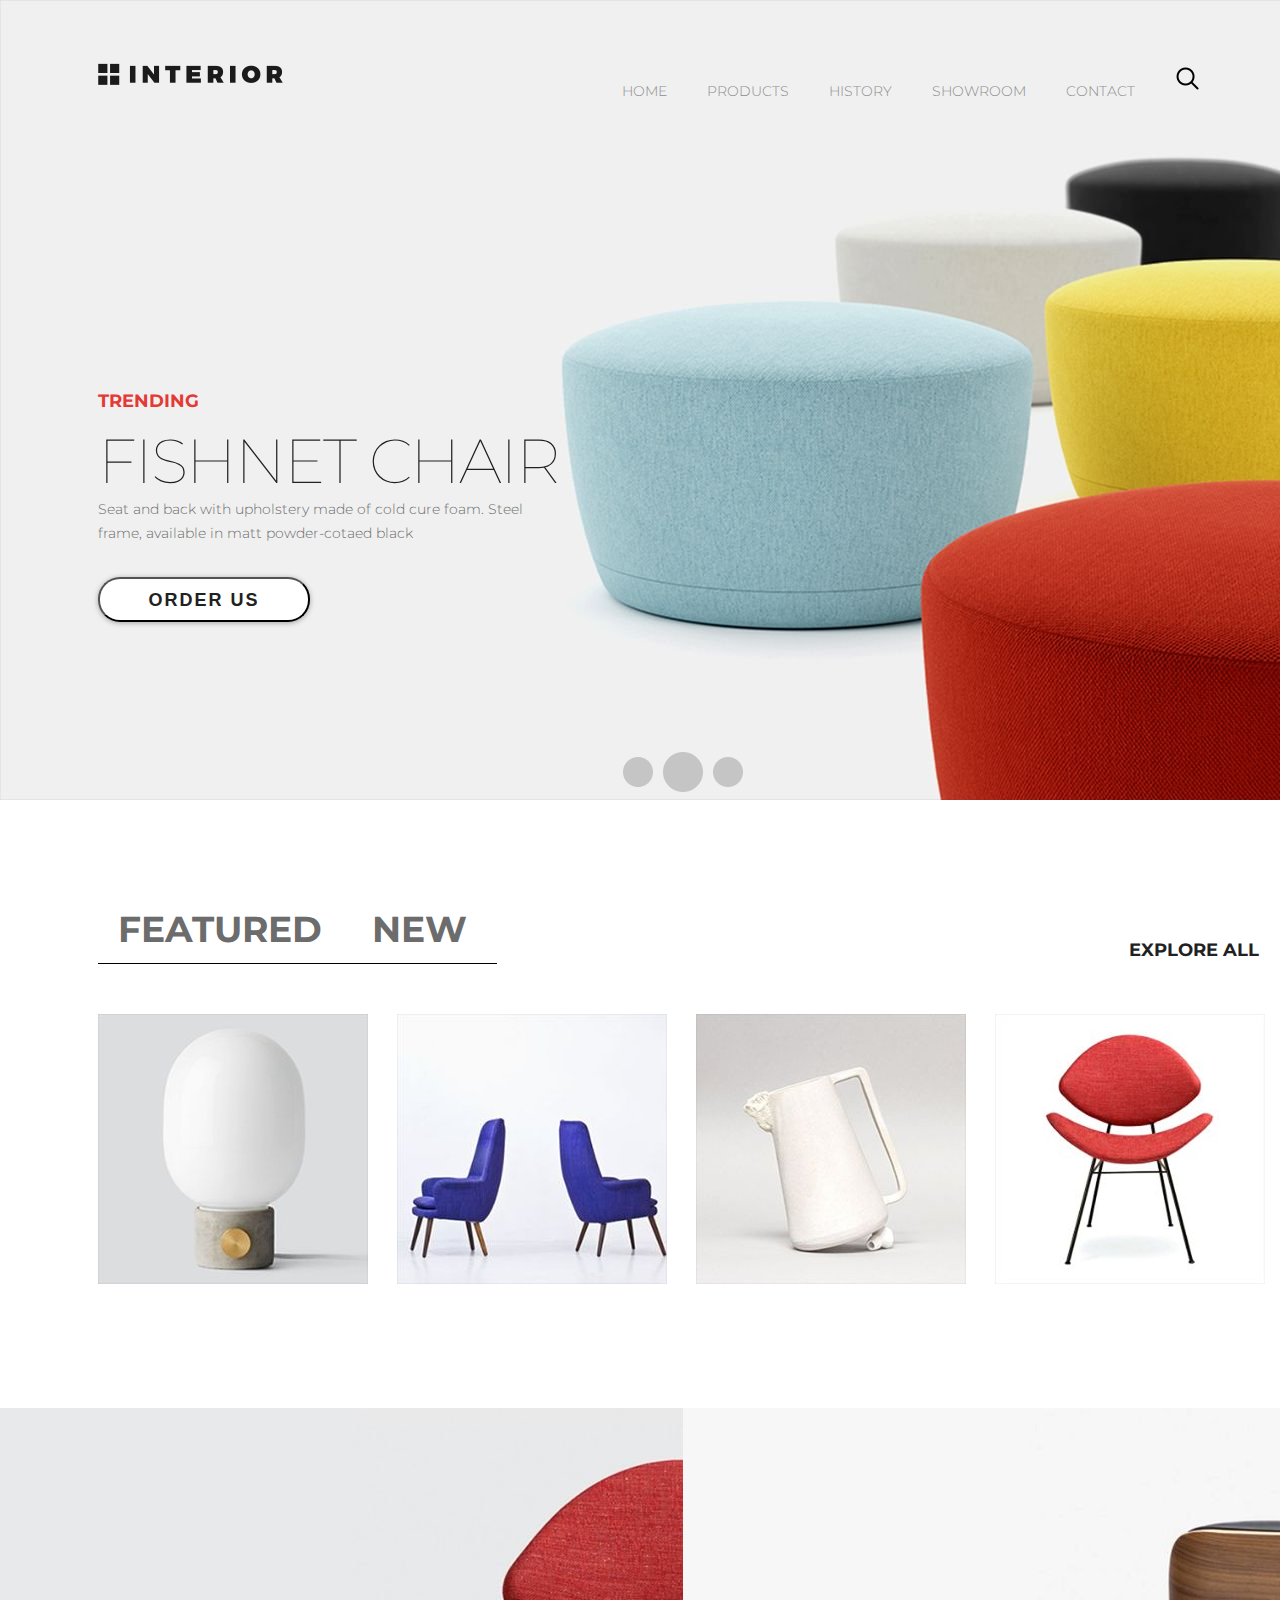
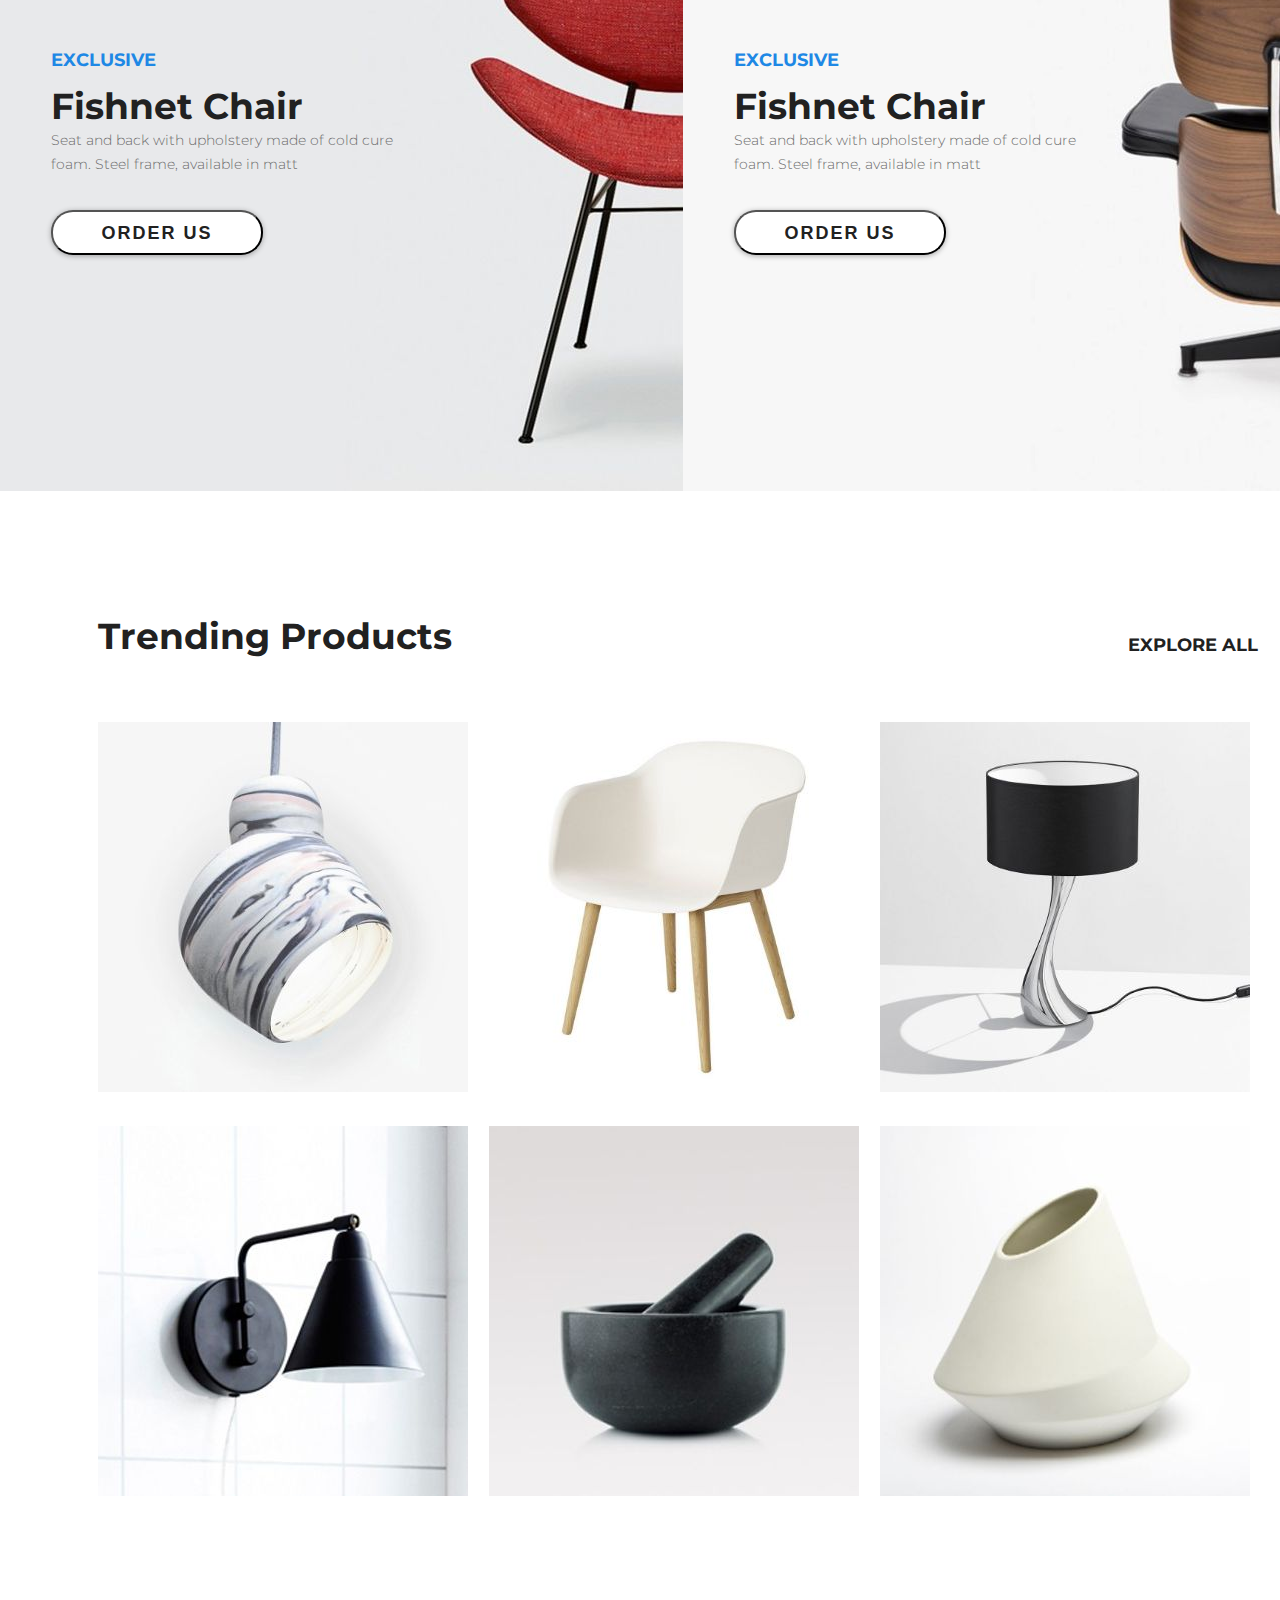
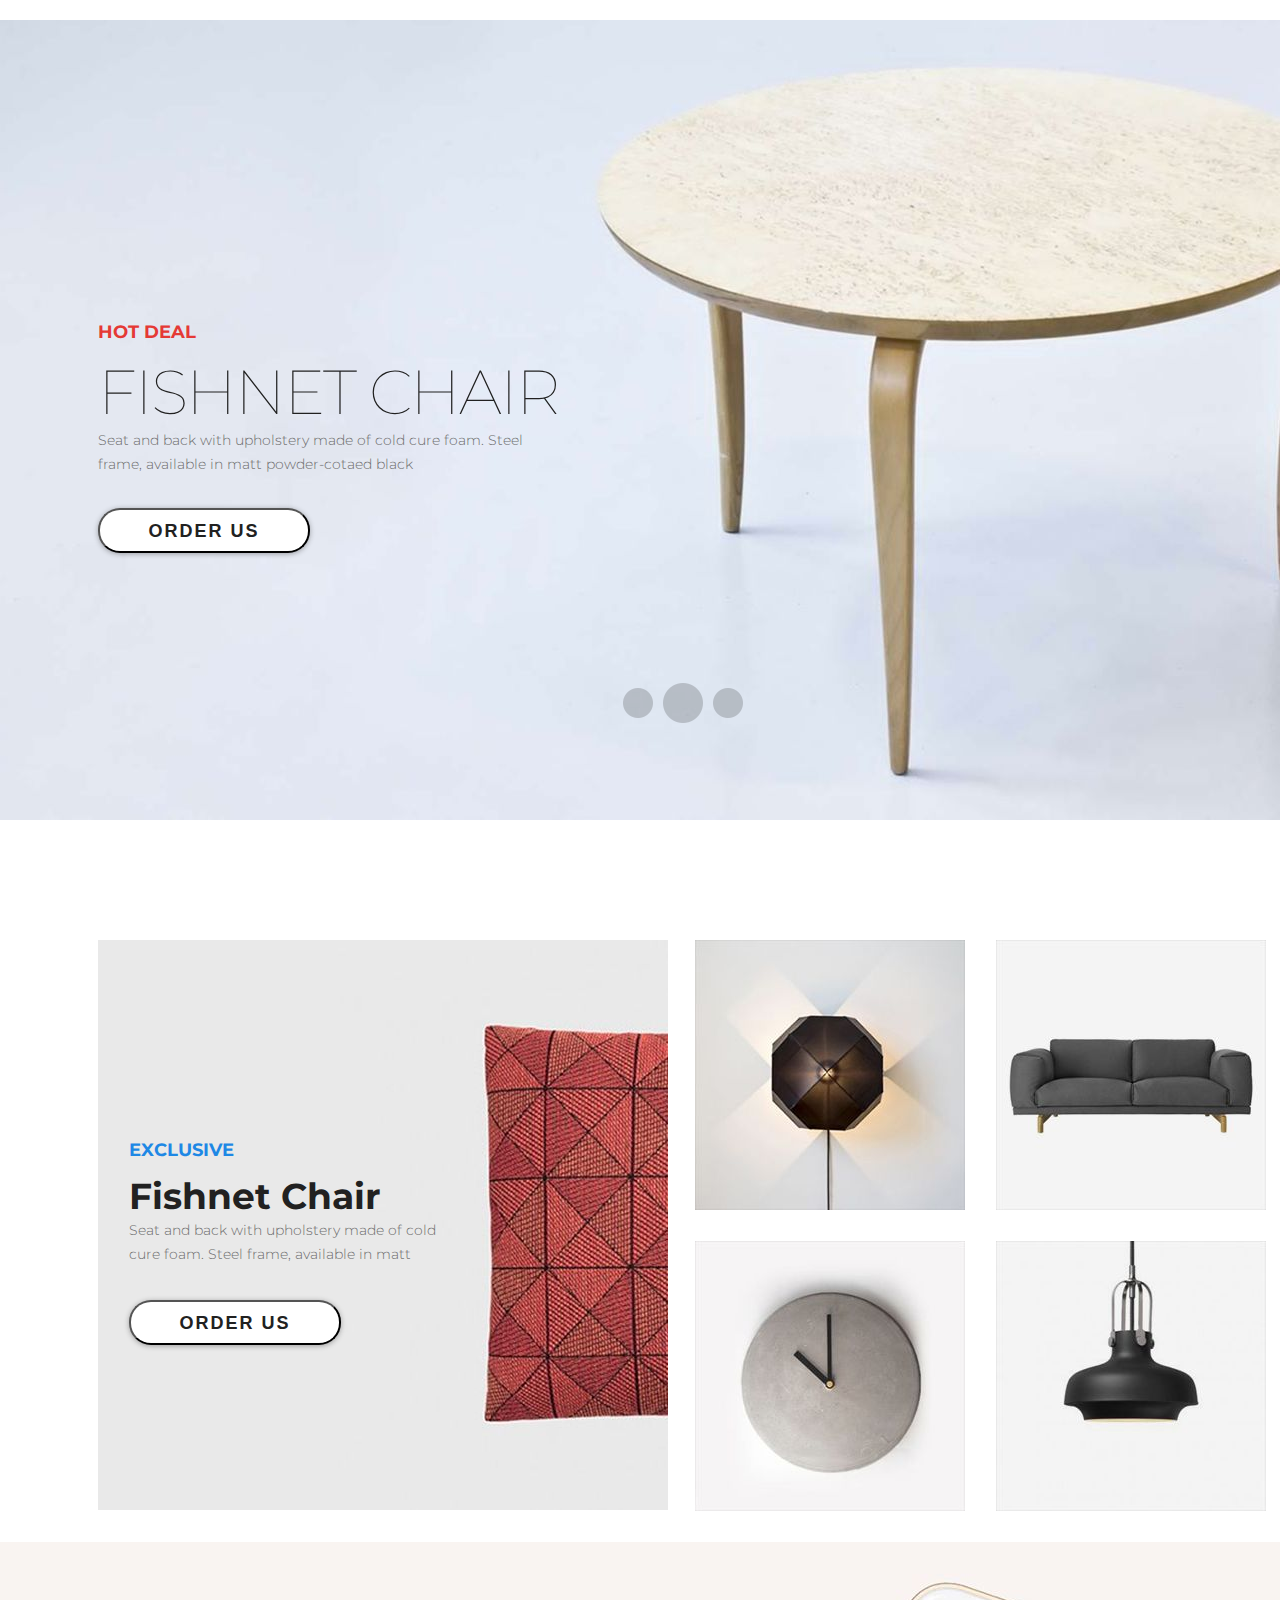
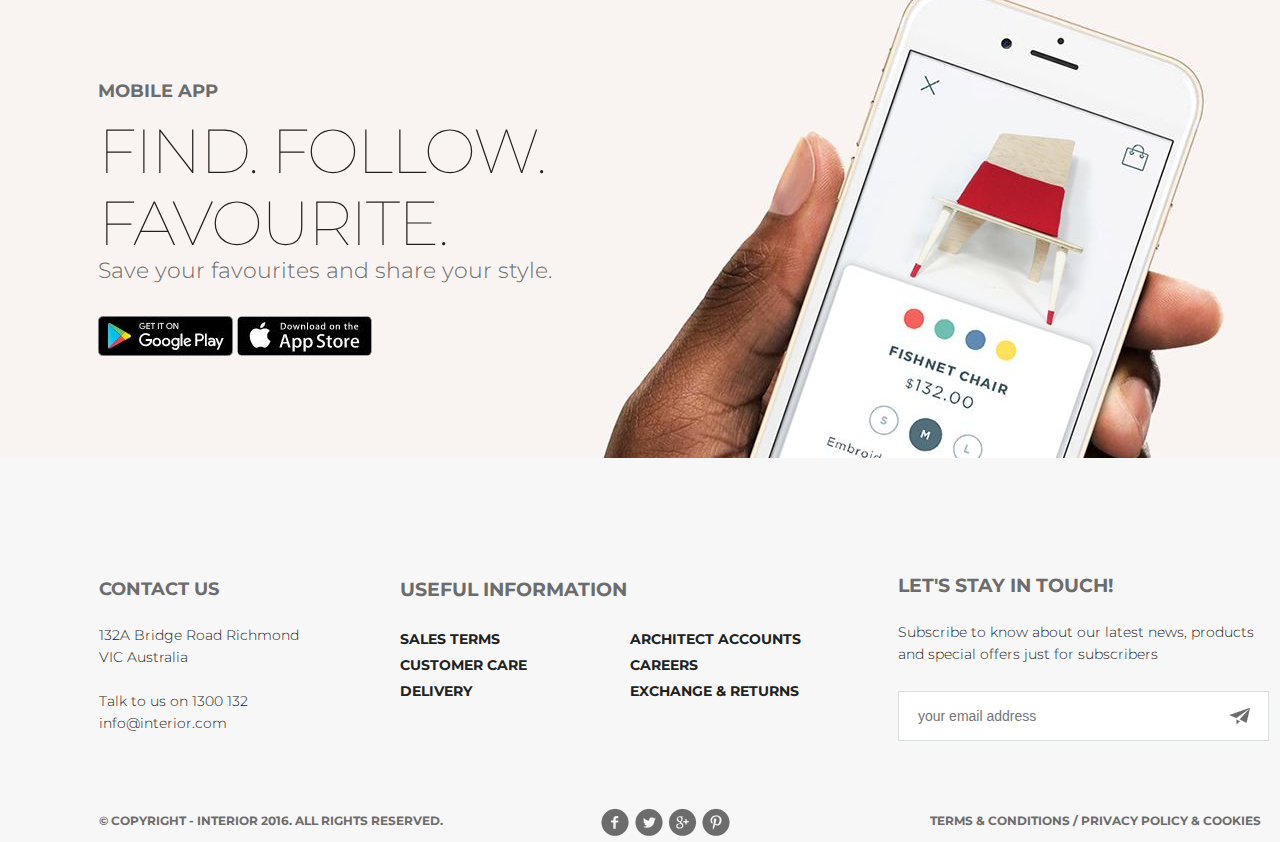
<file: index.html>
<!DOCTYPE html>
<html lang="en">

<head>
    <meta charset="UTF-8">
    <title>Document</title>
    <link rel="stylesheet" href="style.css">
</head>

<body>
    <div class="container">
        <div class="slider">
            <a href="index.html"><img src="img/logo.png" alt="logo"></a>
            <img src="img/search.png" alt="search">
            <ul>
                <li><a href="index.html">home</a></li>
                <li><a href="details.html">products</a></li>
                <li><a href="#">history</a></li>
                <li><a href="#">showroom</a></li>
                <li><a href="#">contact</a></li>
            </ul>
            <div class="text">
                <h3>TRENDING</h3>
                <h1>fishnet chair</h1>
                <p>Seat and back with upholstery made of cold cure foam. Steel frame, available in matt powder-cotaed black</p>
                <button>ORDER US</button>
            </div>
            <img src="img/navi.png" alt="navi">
        </div>

        <div class="featured">
            <ul class="tabs">
                <li><a href="#">Featured</a></li>
                <li><a href="#">New</a></li>
            </ul>
            <a class="explore" href="#">EXPLORE ALL&nbsp;&nbsp;</a>
        </div>

        <div class="images">
            <div class="image">
                <img src="img/product-1.jpg" alt="lamp">
                <div class="hover">
                    <img src="img/arrow%20(2).png" alt="arrow">
                    <h3>Fishnet Chair</h3>
                    <p>Seat and back with upholstery made of cold cure foam</p>
                </div>
            </div>

            <div class="image">
                <img src="img/product-2.jpg" alt="blue chairs">
                <div class="hover">
                    <img src="img/arrow%20(2).png" alt="arrow">
                    <h3>Fishnet Chair</h3>
                    <p>Seat and back with upholstery made of cold cure foam</p>
                </div>
            </div>

            <div class="image">
                <img src="img/product-3.jpg" alt="tea pot">
                <div class="hover">
                    <img src="img/arrow%20(2).png" alt="arrow">
                    <h3>Fishnet Chair</h3>
                    <p>Seat and back with upholstery made of cold cure foam</p>
                </div>
            </div>

            <div class="image">
                <img src="img/product-4.jpg" alt="red chair">
                <div class="hover">
                    <img src="img/arrow%20(2).png" alt="arrow">
                    <h3>Fishnet Chair</h3>
                    <p>Seat and back with upholstery made of cold cure foam</p>
                </div>
            </div>
        </div>

        <div class="order">
            <div class="chair">
                <img src="img/promo-img1.jpg" alt="red chair">
                <div class="hover">
                    <h4>EXCLUSIVE</h4>
                    <h2>Fishnet Chair</h2>
                    <p>Seat and back with upholstery made of cold cure foam. Steel frame, available in matt</p>
                    <button>ORDER US</button>
                </div>
            </div>
            <div class="chair">
                <img src="img/promo-img.jpg" alt="wooden chair">
                <div class="hover">
                    <h4>EXCLUSIVE</h4>
                    <h2>Fishnet Chair</h2>
                    <p>Seat and back with upholstery made of cold cure foam. Steel frame, available in matt</p>
                    <button>ORDER US</button>
                </div>
            </div>
        </div>

        <div class="trends">
            <h2>Trending Products</h2>
            <a class="explore" href="#">EXPLORE ALL&nbsp;&nbsp;</a>
            <div class="gallery">
                <img src="img/product-11.jpg" alt="zebra lamp">
                <img src="img/product-21.jpg" alt="white chair">
                <img src="img/product-31.jpg" alt="black lamp">
                <img src="img/product-41.jpg" alt="stuck lamp">
                <img src="img/product-5.jpg" alt="black plate">
                <img src="img/product-6.jpg" alt="white something">
            </div>
        </div>

        <div class="hot">
            <div class="text">
                <h3>HOT DEAL</h3>
                <h1>fishnet chair</h1>
                <p>Seat and back with upholstery made of cold cure foam. Steel frame, available in matt powder-cotaed black</p>
               <button>ORDER US</button>
            </div>
            <img src="img/navi.png" alt="navi">
        </div>


        <div class="exclusive">
            <div class="big-image">
                <img src="img/product-1-lg.jpg" alt="pillow">
                <div class="hover">
                    <h4>EXCLUSIVE</h4>
                    <h2>Fishnet Chair</h2>
                    <p>Seat and back with upholstery made of cold cure foam. Steel frame, available in matt</p>
                    <button>ORDER US</button>
                </div>
            </div>

        
            <div class="image">
               <img src="img/product-2-sm.jpg" alt="brown lamp">
                <img src="img/product-3-sm.jpg" alt="sofa">
                <img src="img/product-4-sm.jpg" alt="clock">
                <img src="img/product-5-sm.jpg" alt="black torch">
            </div>
        </div>


            <div class="app">
                <div class="text">
                    <h3>MOBILE APP</h3>
                    <h1>FIND. FOLLOW. FAVOURITE.</h1>
                    <h2>Save your favourites and share your style.</h2>
                    <a href="#"><img src="img/google-play.jpg" alt="google play icon"></a>
                    <a href="#"><img src="img/app-store.jpg" alt="app store icon"></a>
                </div>
            </div>

            <footer>
                <div class="contact">
                    <h3>CONTACT US</h3>
                    <p>132A Bridge Road Richmond VIC Australia<br><br>Talk to us on 1300 132 info@interior.com</p>
                </div>

                <div class="info">
                    <h3>USEFUL INFORMATION</h3>
                    <div class="column1">
                        <p>SALES TERMS</p>
                        <p>CUSTOMER CARE</p>
                        <p>DELIVERY</p>
                    </div>

                    <div class="column2">
                        <p>ARCHITECT ACCOUNTS</p>
                        <p>CAREERS</p>
                        <p>EXCHANGE & RETURNS</p>
                    </div>
                </div>

                <div class="in-touch">
                    <h3>LET'S STAY IN TOUCH!</h3>
                    <p>Subscribe to know about our latest news, products and special offers just for subscribers</p>
                    <input type="email" placeholder="your email address">
                </div>

                <div class="bottom">
                    <h4>&copy; COPYRIGHT - INTERIOR 2016. ALL RIGHTS RESERVED.</h4>
                    <img src="img/social-links.png" alt="social buttons">
                    <h5>TERMS & CONDITIONS / PRIVACY POLICY & COOKIES</h5>
                </div>
            </footer>
    </div>
</body>

</html>
</file>
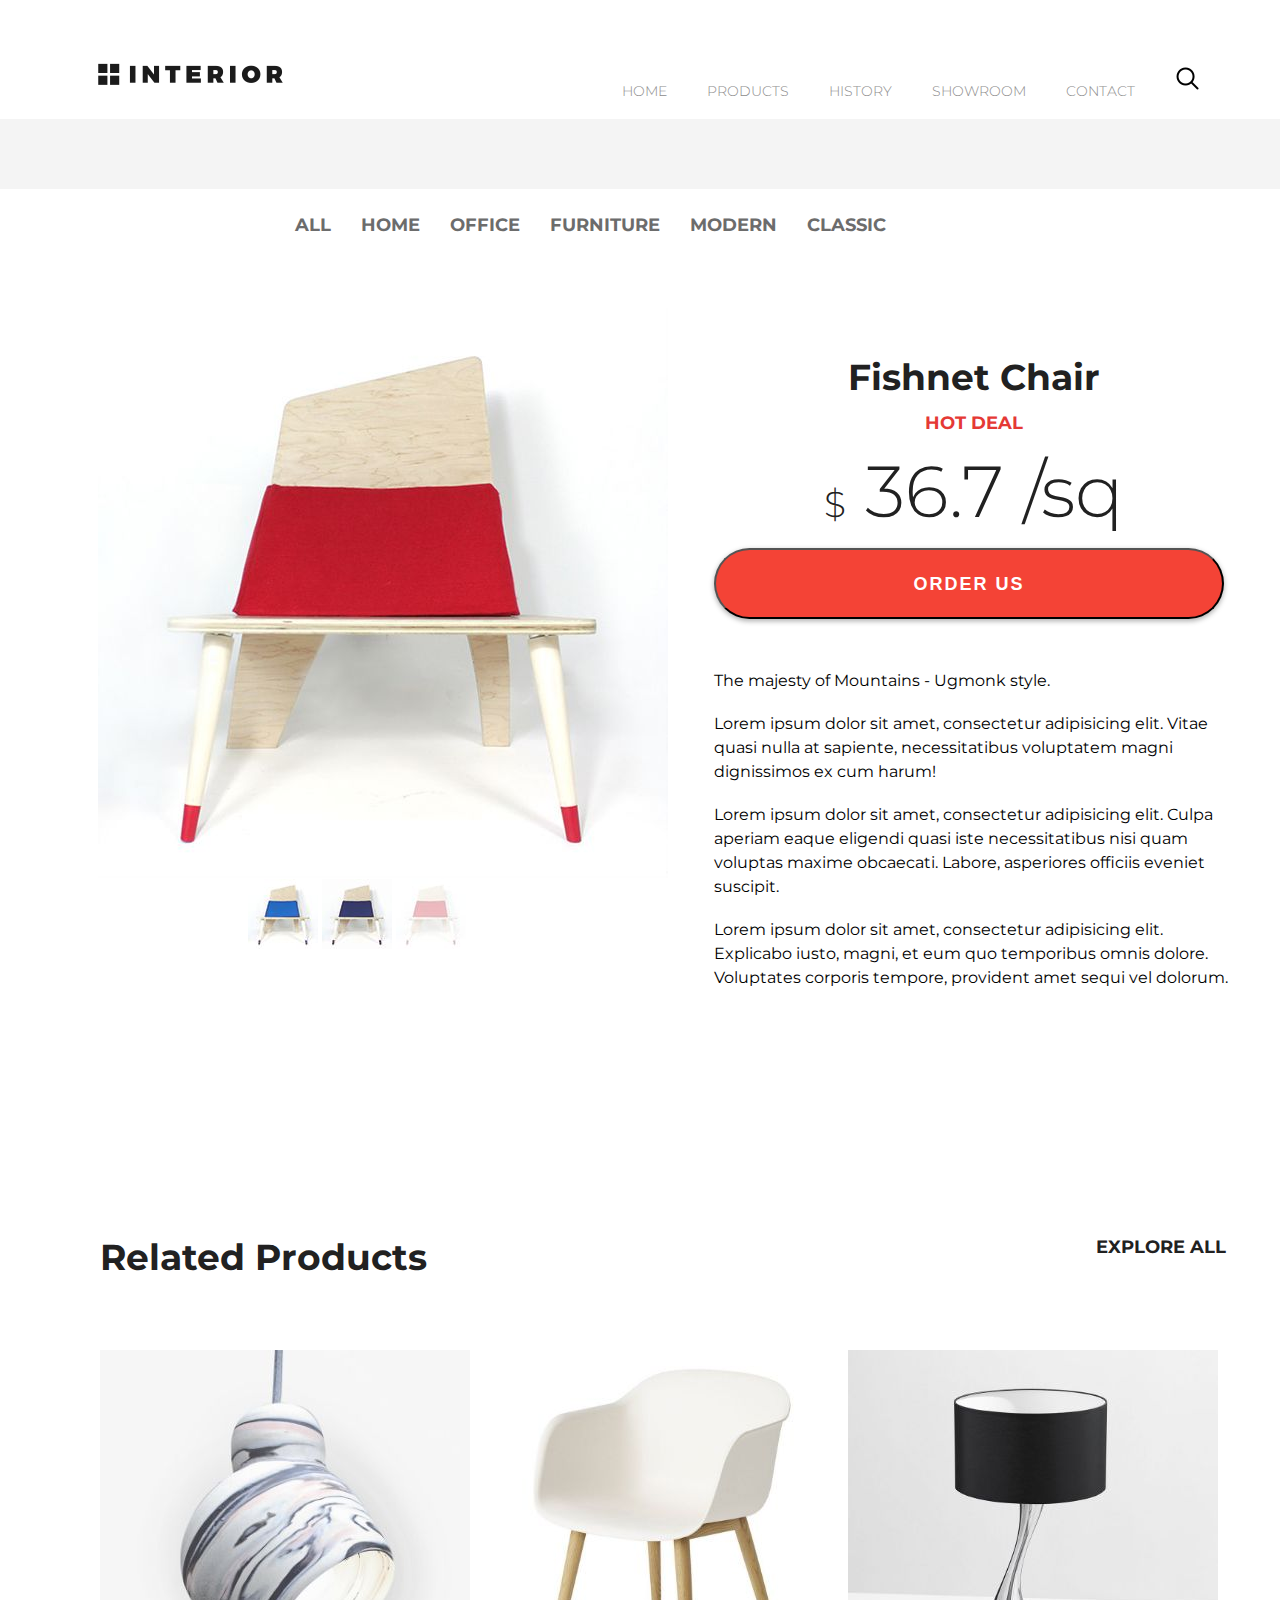
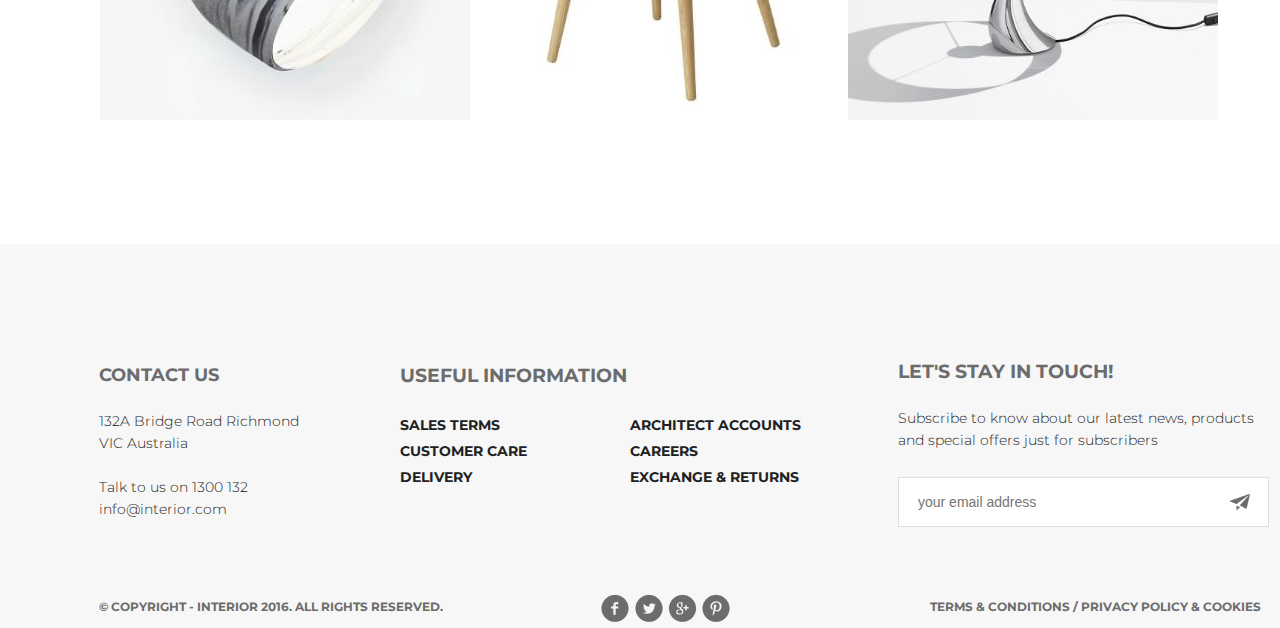
<file: details.html>
<!DOCTYPE html>
<html lang="en">

<head>
    <meta charset="UTF-8">
    <title>Document</title>
    <link href="style.css" rel="stylesheet">
</head>

<body>
    <div class="container">
        <a href="index.html"><img src="img/logo.png" alt="logo"></a>
        <img src="img/search.png" alt="search">
        <ul>
            <li><a href="index.html">home</a></li>
            <li><a href="#">products</a></li>
            <li><a href="#">history</a></li>
            <li><a href="#">showroom</a></li>
            <li><a href="#">contact</a></li>
        </ul>

        <div class="submenu">
            <ul>
                <li>ALL</li>
                <li>HOME</li>
                <li>OFFICE</li>
                <li>FURNITURE</li>
                <li>MODERN</li>
                <li>CLASSIC</li>
            </ul>
        </div>

        <main>
            <div class="chair_images">
                <img src="img/slider1.jpg" alt="red chair">
                <div class="img_slider ">
                    <img src="img/controll.jpg" alt="blue chair">
                    <img src="img/controll11.jpg" alt="navy chair">
                    <img src="img/1.jpg" alt="pink chair">
                </div>
            </div>
            <div class="description">
                <h3>Fishnet Chair</h3>
                <h4>HOT DEAL</h4>
                <h2><span class="dollar">$</span> 36.7 /sq</h2>
                <button>ORDER US</button>
                <p>The majesty of Mountains - Ugmonk style.</p><br>
                <p>Lorem ipsum dolor sit amet, consectetur adipisicing elit. Vitae quasi nulla at sapiente, necessitatibus voluptatem magni dignissimos ex cum harum!</p><br>
                <p>Lorem ipsum dolor sit amet, consectetur adipisicing elit. Culpa aperiam eaque eligendi quasi iste necessitatibus nisi quam voluptas maxime obcaecati. Labore, asperiores officiis eveniet suscipit.</p><br>
                <p>Lorem ipsum dolor sit amet, consectetur adipisicing elit. Explicabo iusto, magni, et eum quo temporibus omnis dolore. Voluptates corporis tempore, provident amet sequi vel dolorum.</p>
            </div>

            <div class="related">
                <h2>Related Products</h2>
                <a class="explore" href="#">EXPLORE ALL&nbsp;&nbsp;</a>
                <div class="gallery">
                    <img src="img/product-11.jpg" alt="zebra lamp">
                    <img src="img/product-21.jpg" alt="white chair">
                    <img src="img/product-31.jpg" alt="black lamp">
                </div>
            </div>
        </main>

        <footer>
                <div class="contact">
                    <h3>CONTACT US</h3>
                    <p>132A Bridge Road Richmond VIC Australia<br><br>Talk to us on 1300 132 info@interior.com</p>
                </div>

                <div class="info">
                    <h3>USEFUL INFORMATION</h3>
                    <div class="column1">
                        <p>SALES TERMS</p>
                        <p>CUSTOMER CARE</p>
                        <p>DELIVERY</p>
                    </div>

                    <div class="column2">
                        <p>ARCHITECT ACCOUNTS</p>
                        <p>CAREERS</p>
                        <p>EXCHANGE & RETURNS</p>
                    </div>
                </div>

                <div class="in-touch">
                    <h3>LET'S STAY IN TOUCH!</h3>
                    <p>Subscribe to know about our latest news, products and special offers just for subscribers</p>
                    <input type="email" placeholder="your email address">
                </div>

                <div class="bottom">
                    <h4>&copy; COPYRIGHT - INTERIOR 2016. ALL RIGHTS RESERVED.</h4>
                    <img src="img/social-links.png" alt="social buttons">
                    <h5>TERMS & CONDITIONS / PRIVACY POLICY & COOKIES</h5>
                </div>
            </footer>
    </div>
    
</body>

</html>
</file>
<file: style.css>
@import url('https://fonts.googleapis.com/css?family=Montserrat:100,300,700');

* {
    margin: 0;
    padding: 0;
}

body {
    font-family: 'Montserrat', sans-serif;
}

.container {
    width: 1366px;
    margin: 0 auto;
}

.slider {
    background-image: url(img/slider-img.jpg);
    min-height: 800px;
}

img[alt="logo"] {
    margin-top: 63px;
    padding-left: 98px;
}

ul {
    float: right;
    margin-top: 67px;
    margin-right: 21px;
}

ul li {
    float: left;
    list-style: none;
    text-transform: uppercase;
}

ul li a {
    color: #8c8c8c;
    font-size: 14px;
    font-weight: 300;
    line-height: 48px;
    text-decoration: none;
    padding: 0 20px;
    display: block;
}

ul li a:hover {
    color: #212121;
    font-weight: 700;
    border-bottom: 1px solid black;
}

img[alt="search"] {
    float: right;
    margin-top: 67px;
    margin-right: 167px;
}

.text {
    margin-top: 288px;
    margin-left: 98px;
    width: 462px;
}

.text h3 {
    color: #43a047;
    font-size: 18px;
    font-weight: 700;
    line-height: 48px;
}

.text h1 {
    color: #212121;
    font-size: 62px;
    font-weight: 100;
    line-height: 72px;
    text-transform: uppercase;
    letter-spacing: -2px;
}

.text p {
    color: #6c6c6c;
    font-size: 14px;
    font-weight: 300;
    line-height: 24px;
    margin-bottom: 32px;
}

.text button, .exclusive button, .order button {
    background-color: #ffffff;
    box-shadow: 0px 1px 4.85px 0.15px rgba(33, 33, 33, 0.35);
    width: 212px;
    height: 45px;
    border-radius: 22px;
    color: #212121;
    font-size: 18px;
    font-weight: 700;
    line-height: 24px;
    text-align: center;
    text-decoration: none;
    letter-spacing: 2px;
}

.text button:hover, .exclusive button:hover, .order button:hover {
    background: #ffffff url(img/arrow.png) no-repeat 173px 15px;
}

img[alt="navi"] {
    margin-top: 130px;
    margin-left: 623px;
}

.featured {
    width: 1171px;
    margin: 0 auto;
    display: block;
}

.tabs {
    float: left;
}

.tabs li {
    list-style: none;
    display: block;
    float: left;
}

.tabs li a {
    display: block;
    padding-right: 30px;
    padding-bottom: 10px;
    text-decoration: none;
    border-bottom: 1px solid black;
    color: #6c6c6c;
    font-size: 36px;
    font-weight: 700;
    margin-top: 38px;
}

.tabs li a:active {
    color: #212121;
    border-bottom: 3px solid black;
}

.explore {
    float: right;
    margin-top: 138px;
    color: #212121;
    font-size: 18px;
    font-weight: 700;
    line-height: 24px;
    text-decoration: none;
    margin-left: 3px;
    background: #fff;
    display: block;
}

.explore:hover {
    background: url(img/arrow.png) no-repeat 131px;
}

.images {
    width: 1170px;
    margin-top: 50px;
    float: left;
    margin-left: 98px;
    display: block;
}

.images .image {
    display: inline-block;
    width: 270px;
    margin-right: 25px;
    position: relative;
}

.images .image:last-child {
    margin-right: 0;
}

.images .hover {
    width: 252px;
    height: 268px;
    position: absolute;
    top: 0px;
    padding-left: 15px;
    border: 1px solid #9c9c9c;
    background-color: #ffffff;
    opacity: 0.9;
    display: none;
}

.images .image .hover img {
    margin-left: 101px;
}

.images .image .hover h3 {
    margin-top: 19px;
    margin-left: 50px;
}

.images .image .hover p {
    margin-top: 23px;
}

.images .image:hover .hover {
    display: block;
}

.hover img[alt="arrow"] {
    border-radius: 50%;
    background-color: #ffffff;
    box-shadow: 0px 2px 4.85px 0.15px rgba(33, 33, 33, 0.35);
    padding: 14px 18px;
    margin-top: 62px;
}

.order {
    margin-top: 120px;
    width: 1366px;
    float: right;
    display: block;
}

.order .chair {
    display: inline-block;
    float: left;
    position: relative;
}

.order .chair .hover {
    position: absolute;
    width: 374px;
    top: 228px;
    left: 51px;
}

.order .chair .hover h4 {
    color: #1e88e5;
    font-size: 18px;
    font-weight: 700;
    line-height: 48px;
}

.order .chair .hover h2 {
    color: #212121;
    font-size: 36px;
    font-weight: 700;
}

.order .chair .hover p {
    color: #6c6c6c;
    font-size: 13.99px;
    font-weight: 300;
    line-height: 24px;
    margin-bottom: 34px;
}

.trends {
    width: 1170px;
    margin-left: 98px;
    display: block;
}

.trends h2 {
    float: left;
    margin-top: 119px;
    color: #212121;
    font-size: 36px;
    font-weight: 700;
    margin-bottom: 64px;
}

.trends .gallery {
    float: left;
    min-width: 1200px;
}

.trends .gallery img {
    margin-right: 17px;
    margin-bottom: 30px;
}

.hot {
    background-image: url(img/slider-table.jpg);
    width: 1366px;
    height: 800px;
    float: left;
    margin-top: 90px;
    display: block;
}

.text h3 {
    color: #e53935;
}

.exclusive {
    min-width: 1170px;
    float: left;
    margin-top: 120px;
    margin-left: 98px;
}

.exclusive .big-image {
    float: left;
    position: relative;
}

.exclusive .big-image .hover {
    position: absolute;
    top: 186px;
    left: 31px;
    width: 332px;
}

.exclusive .big-image .hover h4 {
    color: #1e88e5;
    font-size: 18px;
    font-weight: 700;
    line-height: 48px;
}

.exclusive .big-image .hover h2 {
    color: #212121;
    font-size: 36px;
    font-weight: 700;
}

.exclusive .big-image .hover p {
    color: #6c6c6c;
    font-size: 13.99px;
    font-weight: 300;
    line-height: 24px;
    text-align: left;
    transform: scaleY(1.0022);
    margin-bottom: 34px;
}

.exclusive .image {
    display: block;
}

.exclusive .image img {
    margin-left: 27px;
    margin-bottom: 27px;
}

.app {
    background-image: url(img/back-img.jpg);
    height: 516px;
    width: 1366px;
    float: left;
    margin-top: 120px;
    display: block;
    margin: 0 auto;
}

.app .text {
    margin-top: 0;
}

.app .text h3 {
    margin-top: 125px;
    color: #6c6c6c;
}

.app .text h2 {
    color: #6c6c6c;
    font-size: 22px;
    font-weight: 300;
    line-height: 24px;
}

.app .text img {
    margin-top: 33px;
}

footer {
    min-height: 384px;
    min-width: 1366px;
    float: left;
    background-color: #f7f7f7;
}

footer .contact {
    margin-top: 120px;
    margin-left: 99px;
    float: left;
    margin-right: 80px;
}

footer .contact h3 {
    color: #6c6c6c;
    font-size: 18px;
}

footer .contact p {
    color: #212121;
    font-size: 14px;
    font-weight: 300;
    line-height: 22px;
    margin-top: 24px;
    width: 221px;
}

footer .info {
    margin-top: 120px;
    margin-left: 80px;
}

footer .info h3 {
    color: #6c6c6c;
}

footer .info div {
    margin-top: 25px;
}

footer .info .column1 p, footer .info .column2 p {
    color: #212121;
    font-size: 14px;
    font-weight: 700;
    line-height: 26px;
    display: block;
}

footer .info .column1 {
    float: left;
    margin-right: 103px;
}

footer .info .column2 {
    float: left;
}

footer .in-touch {
    width: 370px;
    float: right;
    margin-right: 98px;
    margin-top: -27px;
}

footer .in-touch h3 {
    color: #6c6c6c;
}

footer .in-touch p {
    color: #212121;
    font-size: 14px;
    font-weight: 300;
    line-height: 22px;
    margin-top: 24px;
    width: 363px;
}

footer .in-touch input {
    width: 350px;
    height: 48px;
    color: #6c6c6c;
    font-size: 14px;
    font-weight: 300;
    line-height: 22px;
    padding-left: 19px;
    margin-top: 26px;
    background: #fff url(img/plane.png) no-repeat 330px;
    border: 1px solid #d9dee1;
}

footer .bottom {
    float: left;
    margin-top: 67px;
}

footer .bottom h4 {
    float: left;
    color: #6c6c6c;
    font-size: 12px;
    font-weight: 700;
    line-height: 26px;
    margin-left: 99px;
    margin-right: 158px;
}

footer .bottom h5 {
    float: right;
    color: #6c6c6c;
    font-size: 12px;
    font-weight: 700;
    line-height: 26px;
    margin-left: 200px;
}

.submenu {
    min-height: 70px;
    background-color: #f4f4f4;
    margin-top: 30px;
}

.submenu ul {
    margin-left: 33%;
    margin-right: 33%;
    min-width: 650px;
}

.submenu ul li {
    display: inline-block;
    margin-left: 30px;
    margin-top: 28px;
    color: #6c6c6c;
    font-size: 18px;
    font-weight: 700;
}

.submenu ul li:hover {
    color: #212121;
}

main img[alt="red chair"] {
    float: left;
    margin-top: 72px;
    margin-left: 98px;
}

.chair_images {
    float: left;
    width: 570px;
}

.img_slider {
    margin-left: 248px;
}

.img_slider img:hover {
    opacity: 0.5;
}

.description {
    width: 520px;
    float: right;
    margin-right: 132px;
    margin-top: 119px;

}

.description h3 {
    color: #212121;
    font-size: 36px;
    font-weight: 700;
    text-align: center;
}

.description h4 {
    color: #e53935;
    font-size: 18px;
    font-weight: 700;
    line-height: 48px;
    text-align: center;
}

.description h2 {
    color: #212121;
    font-size: 72px;
    font-weight: 300;
    line-height: 88px;
    text-align: center;
}

.description h2 .dollar {
    font-size: 36px;
}

.description button {
    background: #f44336;
    box-shadow: 0px 2px 4.85px 0.15px rgba(33, 33, 33, 0.35);
    width: 510px;
    height: 71px;
    border-radius: 40px;
    margin-bottom: 50px;
    color: white;
    font-size: 18px;
    font-weight: 700;
    line-height: 24px;
    text-decoration: none;
    letter-spacing: 2px;
}

.description button:hover {
    background: #f44336 url(img/arrow_White.png) no-repeat 320px;
}

.description p {
    line-height: 24px;
}

.related {
    float: left;
    margin-left: 100px;
    margin-bottom: 120px;
}

.related h2 {
    float: left;
    margin-top: 245px;
    color: #212121;
    font-size: 36px;
    font-weight: 700;
}

.related .explore {
    float: right;
    color: #212121;
    font-size: 18px;
    font-weight: 700;
    line-height: 24px;
    margin-top: 245px;
    margin-right: 130px;
}

.related .gallery {
    float: left;
    margin-top: 71px;
}

.related .gallery img:hover {
    opacity: 0.5;
}
</file>
